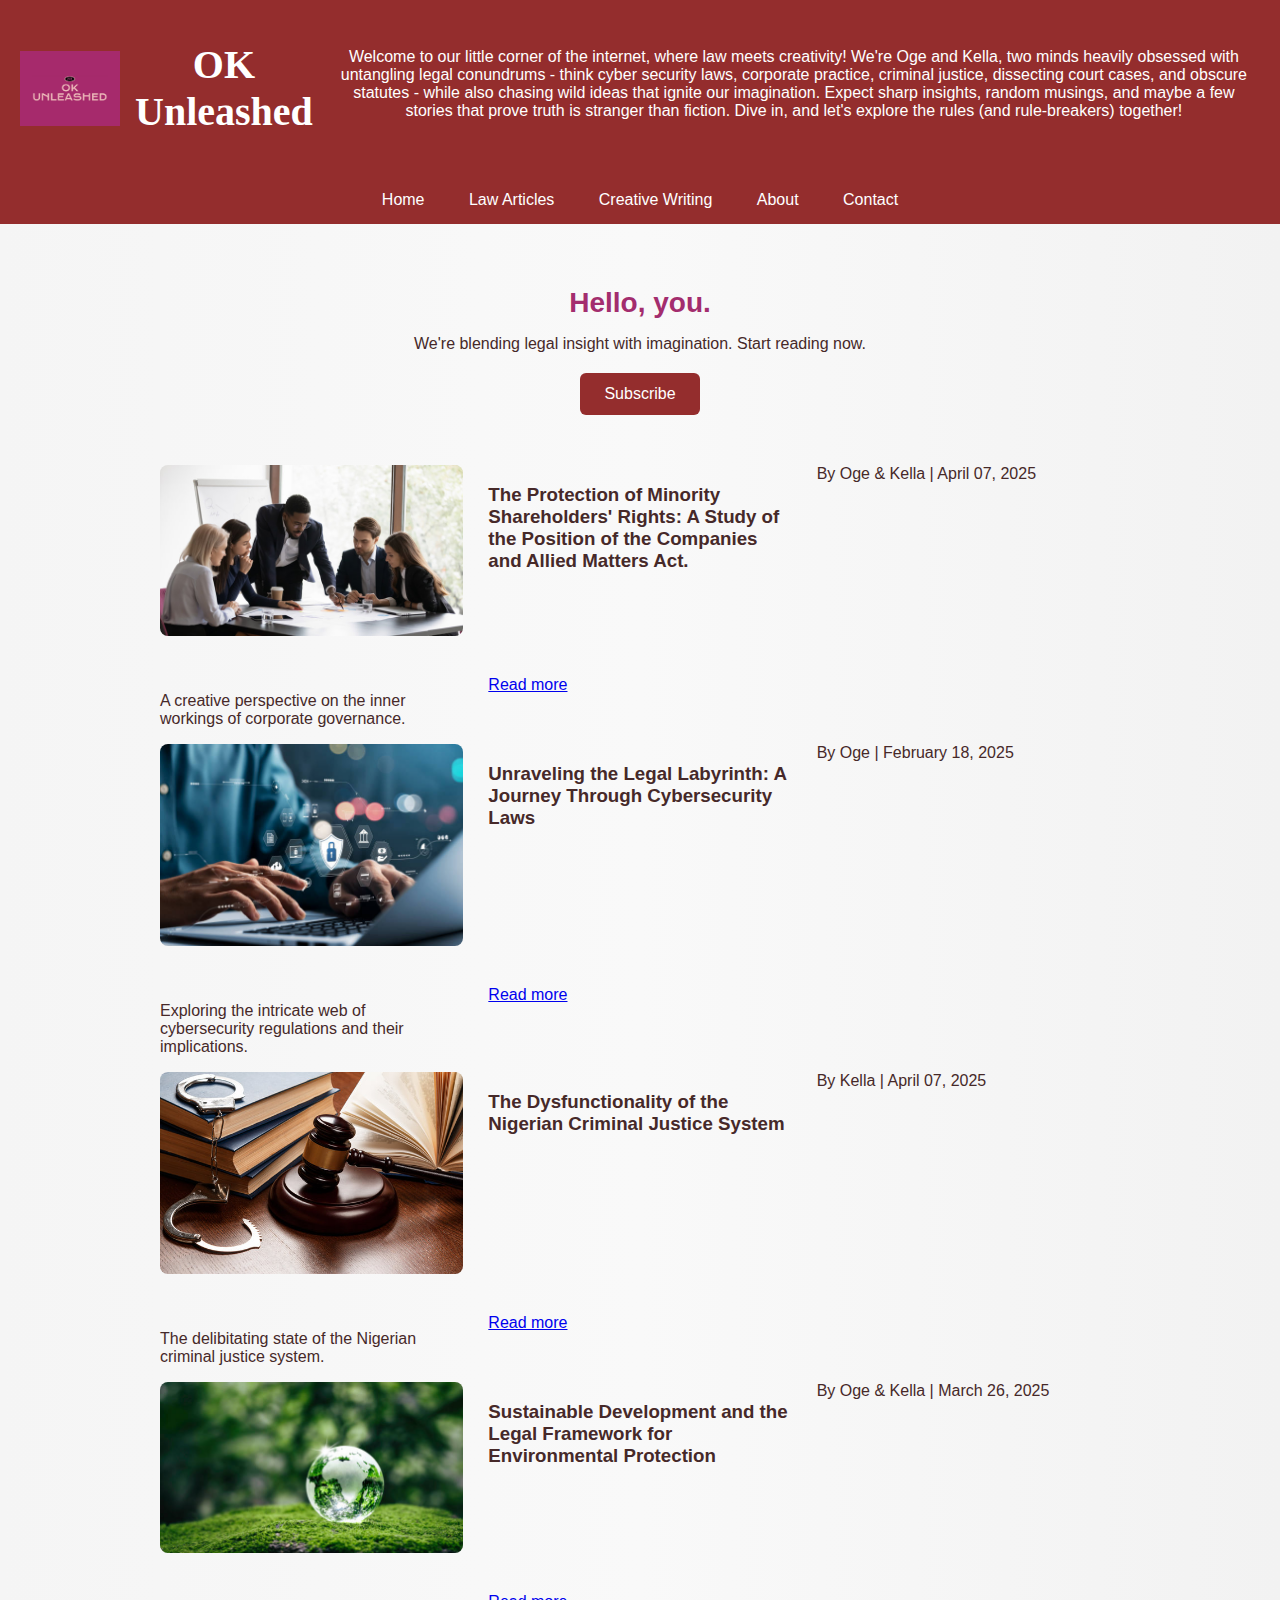
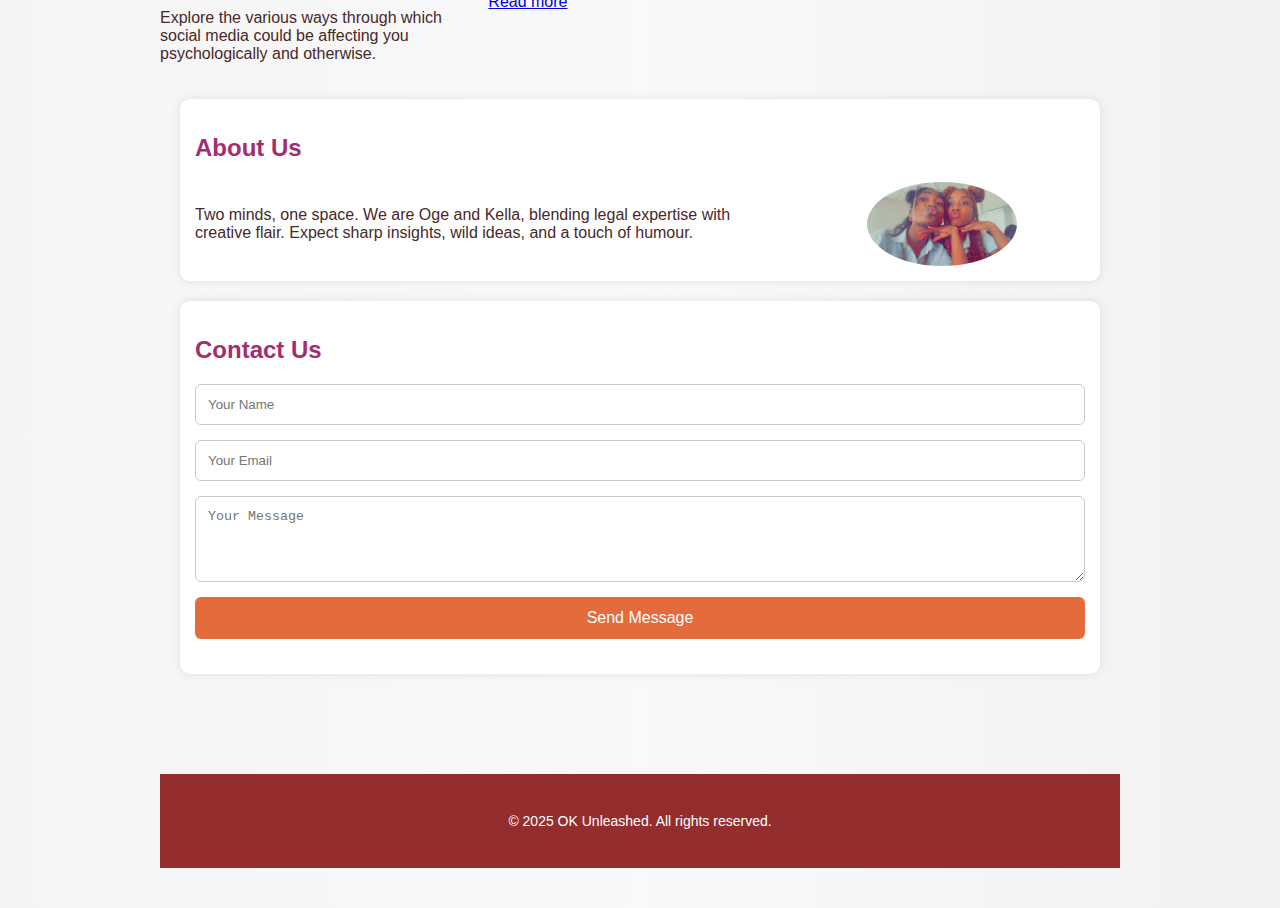
<file: My Blog Practice/index.html>
<!DOCTYPE html>
<html lang="en">
<head>
  <meta charset="UTF-8">
  <meta name="viewport" content="width=device-width, initial-scale=1.0">
  <title>OK Blog</title>
  <style>
    .logo{
      display: flex;
      align-items: center;
      justify-content: center;
      gap: 15px;
    }
    #contact-form {
      display: flex;
        flex-direction: column;
        gap: 15px;
        margin: 20px auto;
    }
    #contact-form input, #contact-form textarea {
      padding: 12px;
      border: 1px solid #ccc;
      border-radius: 6px;
    }
    #contact-form button {
      background: #e46b3c;
      color: white;
      border: none;
      padding: 12px;
      font-size: 16px;
      cursor: pointer;
      border-radius: 6px;
      transition: background 0.3s ease;
    }
    #contact-form button:hover {
      background: #a32d6e;
    }
    .sticky-nav {
      position: sticky;
      top: 0;
      background: #942d2d;
      padding: 15px;
      z-index: 1000;
      text-align: center;
    }
    .about-content {
      display: flex;
      align-items: center;
      gap: 30px;
    }
    .about-text {
      flex: 2;
    }
    .about-images {
      flex: 1;
      display: flex;
      justify-content: center;
      align-items: center;
      gap: 15px;
    }
    @media(max-width: 768px) {
      .about-content {
        flex-direction: column;
        align-items: center;
        text-align: center;}
    }
    .post-image {
      width: 100%;
      height: auto;
      border-radius: 8px;
        margin-bottom: 15px;
    }
    * {
      box-sizing: border-box;
    }
    body {
      font-family:'Inter', sans-serif;
      margin: 0;
      padding: 0;
      background:linear-gradient(to right, #f5f5f5, #f9f9f9, #f2f2f2);
      color: #462929;
    }
    header {
      background: #942d2d;
      color: white;
      padding:40px 20px;
      text-align: center;
    
    }
    header h1 {
      margin: 0;
      font-family: 'Playfair Display', serif;
      font-size: 40px;
    }
    header p {
      font-size: 16px;
      margin-top: 8px;
    }   
    nav{
      background: #a32d6e;
      padding: 15px;
      text-align: center;
    }
    nav a {
      color: white;
      text-decoration: none;
      margin: 0 20px;
      font-weight: 500;
      transition: color 0.3s;
    }
    nav a:hover {
      color: #f5f5f5;
    }
    .container {
      max-width: 1000px;
      margin: 0 auto;
      padding: 40px 20px;
    }
    .hero { 
        text-align: center;
        margin-bottom: 50px;
    }
    .hero h2 {
      font-size: 28px;
      margin-bottom: 10px;
    }
    .hero p {
      font-size: 16px;
      margin-bottom: 20px;
    }
    .hero button {
      background: #942d2d;
      color: white;
      border: none;
      padding: 12px 24px;
      font-size: 16px;
      cursor: pointer;
      border-radius: 6px;
      transition: background 0.3s ease;
    }
    .hero button:hover {
      background: #a32d6e;
    }
    .posts{
      display: grid;
     grid-template-columns: repeat(auto-fit, minmax(280px, 1fr));
      gap: 25px;
    }
    .post{
        background: white;
        padding: 25px;
        border-radius: 10px;
        box-shadow: 0 4 10px rgba(0,0,0,0.8);
        transition: transform 0.3s ease; box-shadow: 0.2 ease;
    }
    .post:hover {
      transform: translateY(-5px);
      box-shadow: 0 6px 16px rgba(0,0,0,0.12);
    }
    .post h3 {
        margin-top: 0;
        font-size: 20px;
      margin-bottom: 10px;
      font-family: 'Playfair Display', serif;
    }
    .post p {
      font-size: 14px;
      margin-bottom: 15px;
      color: #a32d6e;
    }
    .post a {
      text-decoration: none;
      color: #942d2d;
      font-weight: 600;
      transition: color 0.3s;
      display: inline-block;
      margin: 10px;
    }
    .post a:hover {
        text-decoration: underline;
      color: #a32d6e;
    }
    main {
      padding: 20px;
    }
    section {
      margin-bottom: 20px;
      background: white;
      padding: 15px;
      border-radius: 10px;
      box-shadow: 0 0 10px rgba(0,0,0,0.1);
    }
    h2 {
      color: #a32d6e;
    }
    footer {
      background: #942d2d;
      color: white;
      text-align: center;
      padding: 25px;
      position: relative;
      bottom: 0;
      width: 100%;
      font-size: 14px;
      margin-top: 60px;
    }
  </style>
</head>
<body>

  <header>
    <div class="logo">
        <img src="logo.png.png" alt="OK Unleashed logo" style="max-width: 100px; vertical-align: middle;">
    <h1>OK Unleashed</h1>
    <p>Welcome to our little corner of the internet, where law meets creativity! We're Oge and Kella, two minds heavily obsessed with untangling legal conundrums - think cyber security laws, corporate practice, criminal justice, dissecting court cases, and obscure statutes - while also chasing wild ideas that ignite our imagination. Expect sharp insights, random musings, and maybe a few stories that prove truth is stranger than fiction. Dive in, and let's explore the rules (and rule-breakers) together!</p>
  </header>
  <nav class="sticky-nav">
    <a href="#home">Home</a>
    <a href="#law-article">Law Articles</a>
    <a href="#creative-writing">Creative Writing</a>
    <a href="#about">About</a>
    <a href="#contact">Contact</a>
  </nav>

  <div class="container">
    <div class="hero">
      <h2>Hello, you.</h2>
      <p>We're blending legal insight with imagination. Start reading now.</p>
      <button onclick="alert('Stay tuned! Feature coming soon.')">Subscribe</button>
    </div>
    <div class="posts">
        <img src="images\coy imge.jpg" alt="Law Article" class="post-image">
        <h3>The Protection of Minority Shareholders' Rights: A Study of the Position of the Companies and Allied Matters Act.</h3>
        <div class="meta">By Oge & Kella | April 07, 2025</div>
        <p>A creative perspective on the inner workings of corporate governance.</p>

        <a href="#">Read more</a>
    </div>
    <div class="posts"> 
      <img src="images\cyber image.jpg" alt="cybersecurity laws" class="post-image">
        <h3>Unraveling the Legal Labyrinth: A Journey Through Cybersecurity Laws</h3>
        <div class="meta">By Oge | February 18, 2025</div>
        <p>Exploring the intricate web of cybersecurity regulations and their implications.</p>
        <a href="#">Read more</a>
    </div>
  <div class="posts">
    <img src="images\criminal justice.jpg" alt="criminal justice system" class="post-image">
    <h3>The Dysfunctionality of the Nigerian Criminal Justice System</h3>
    <div class="meta">By Kella | April 07, 2025</div>
    <p>The delibitating state of the Nigerian criminal justice system.</p>
    <a href="#">Read more</a>
  </div>
  <div class="posts">
    <image src="images\environs image.jpg" alt="Environmental Law" class="post-image">
    <h3>Sustainable Development and the Legal Framework for Environmental Protection</h3>
    <div class="meta">By Oge & Kella | March 26, 2025</div>
    <p>Explore the various ways through which social media could be affecting you psychologically and otherwise.</p>
    <a href="#">Read more</a>
  </div>
  <main>
    

    <section id=""about>
      <h2>About Us</h2>
      <div class="about-content">
        <div class="about-text">
      <p>Two minds, one space. We are Oge and Kella, blending legal expertise with creative flair. Expect sharp insights, wild ideas, and a touch of humour.</p>
        </div>
<div class="about-images">
    <img src="pic1.jpg.jpg" alt="Oge and Kella" style="max-width: 150px; border-radius: 50%">
</div>
</section>
<section id="contact">
  <h2>Contact Us</h2>
  <form id="contact-form"
  onsubmit="event.preventDefault(); alert('Thank you for your message! We will get back to you soon.');">
  <input type="text" id="name" placeholder="Your Name" required>
  <input type="email" id="email" placeholder="Your Email" required>
    <textarea id="message" rows="4" placeholder="Your Message" required></textarea>
    <button type="submit">Send Message</button>
    </form>
  </main>
<footer>
    <p>&copy; 2025 OK Unleashed. All rights reserved.</p>
</footer>
</body>
</html>
</file>
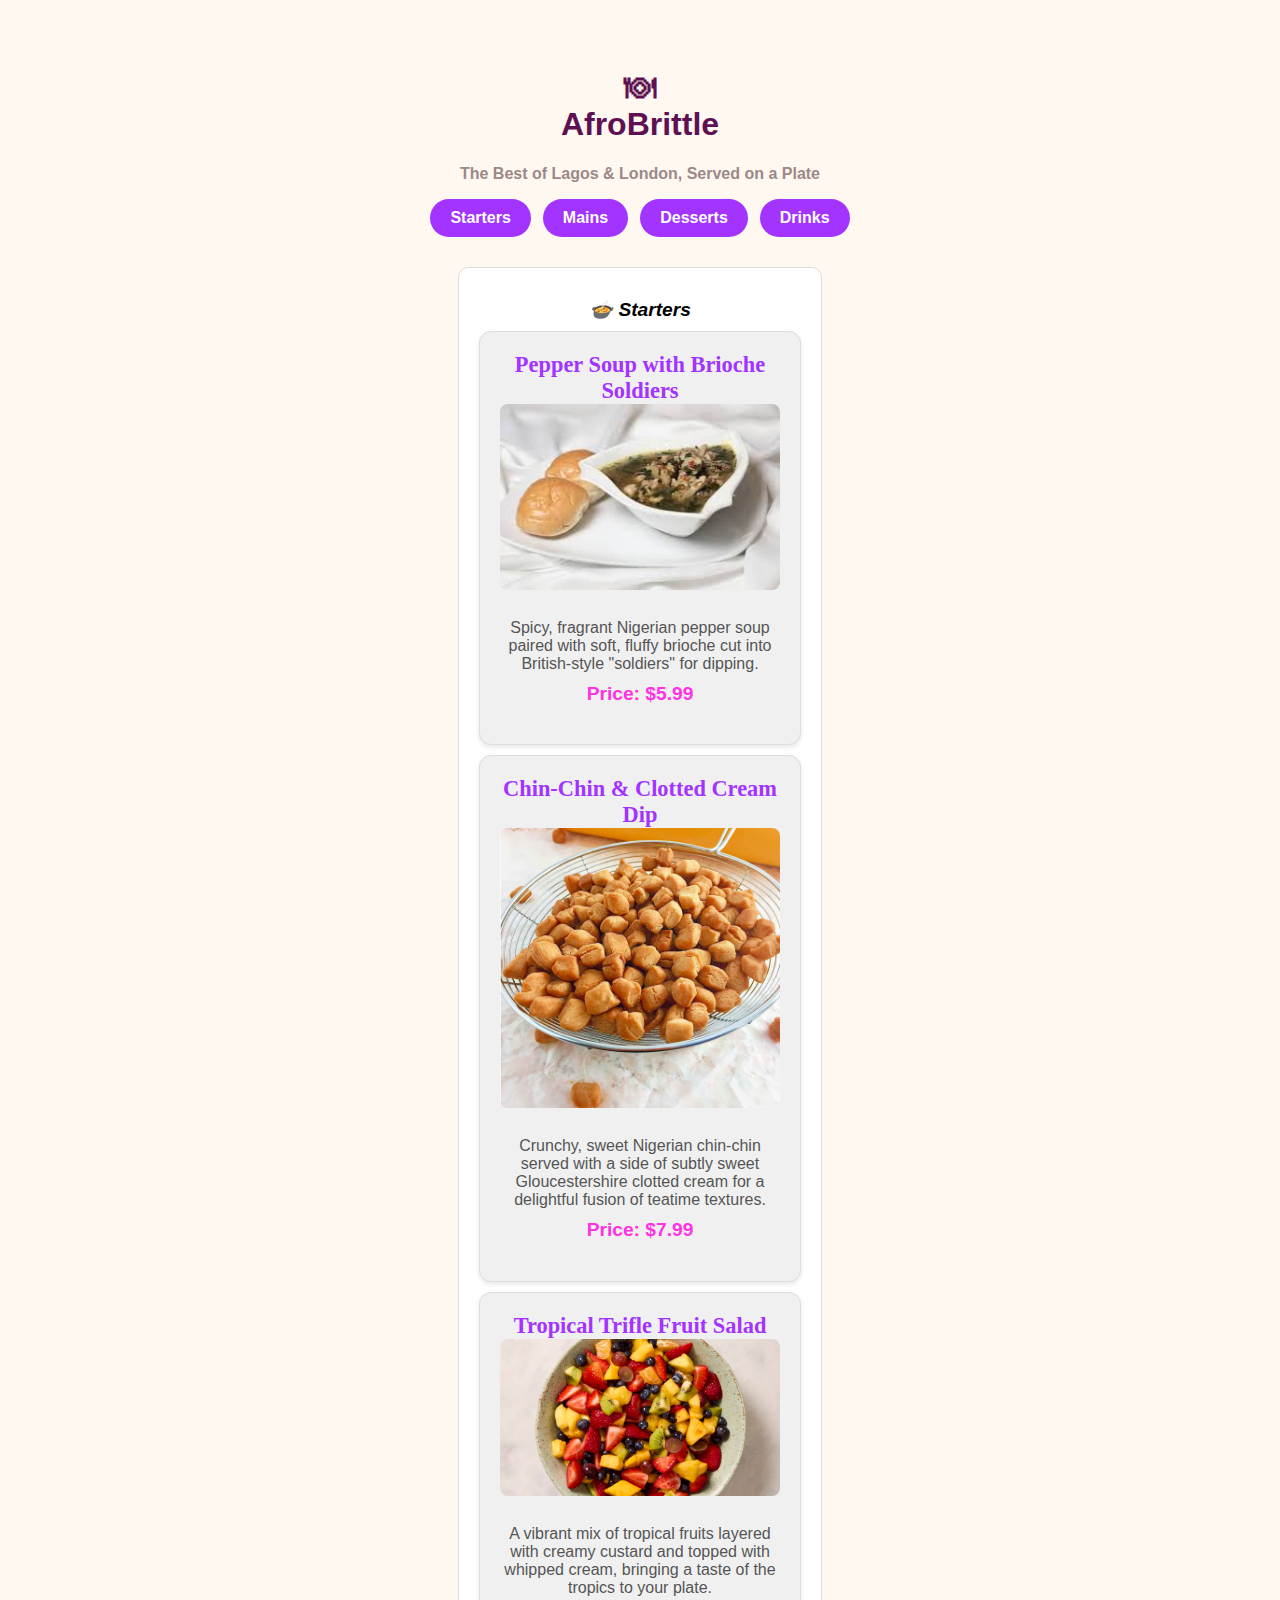
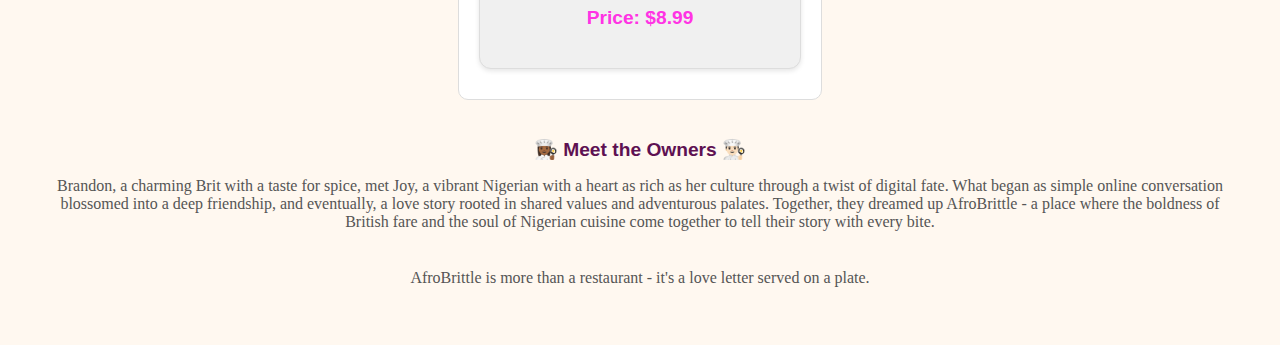
<file: jollofcrown/afrobrit.html>
<!DOCTYPE html>
<html lang="en">
<head>
    <meta charset="UTF-8">
    <meta name="viewport" content="width=device-width, initial-scale=1.0">
    <title>Jollof Crown</title>
    <link rel="stylesheet" href="style.css">
    <link href="https://fonts.googleapis.com/css2?family=Roboto:wght@400;700&display=swap">
</head>
<body>
    <h1 class="restaurant">AfroBrittle</h1>
    <p class="tagline">The Best of Lagos & London, Served on a Plate</p>
    </div>
   <div class="tabs">
  <input type="radio" name="menu" id="starters" checked>
  <input type="radio" name="menu" id="mains">
  <input type="radio" name="menu" id="desserts">
  <input type="radio" name="menu" id="drinks">

  <div class="tab-labels">
    <label for="starters">Starters</label>
    <label for="mains">Mains</label>
    <label for="desserts">Desserts</label>
    <label for="drinks">Drinks</label>
  </div>
    <div class="tab-content">
        <section class="menu-section-starters">
            <h2 class="starters">Starters</h2>
        
        <div class="food-card">
            <strong class="food-title">Pepper Soup with Brioche Soldiers</strong>
            <img src="soup-and-buns.jpeg" alt="Soup and buns" class="food-image">
            <p class="description">Spicy, fragrant Nigerian pepper soup paired with soft, fluffy brioche cut into British-style "soldiers" for dipping.</p>
            <p class="price">Price: $5.99</p>
    </div>
    <div class="food-card">
        <strong class="food-title">Chin-Chin & Clotted Cream Dip</strong>
        <img src="chinchin.jpeg" alt="Chin-Chin & Clotted Cream Dip" class="food-image">
        <p class="description">Crunchy, sweet Nigerian chin-chin served with a side of subtly sweet Gloucestershire clotted cream for a delightful fusion of teatime textures.</p>
        <p class="price">Price: $7.99</p>
    </div>
    <div class="food-card">
        <strong class="food-title">Tropical Trifle Fruit Salad</strong>
        <img src="fruit-salad.jpeg" alt="Tropical Trifle Fruit Salad" class="food-image">
        <p class="description">A vibrant mix of tropical fruits layered with creamy custard and topped with whipped cream, bringing a taste of the tropics to your plate.</p>
        <p class="price">Price: $8.99</p>
    </div>
</section>
    <section class="menu-section-mains">
        <h2 class="mains">Mains</h2>
        <div class="food-card">
            <strong class="food-title">Yam Fritters & Smoked Mackerel</strong>
            <img src="fritters.jpg" alt="Yam Fritters & Smoked Mackerel with Tatare Pepper Relish" class="food-image">
            <p class="description">Deep fried yam balls served with a twist: grilled mackerel fillets, and a tangy tartar-style pepper sauce.</p>
            <p class="price">Price: $10.99</p>
        </div>
    <div class="food-card">
        <strong class="food-title">Abacha with Pickled Shallots</strong>
        <img src="abacha.jpg" alt="Abacha with Pickled Shallots" class="food-image">
        <p class="description">Traditional Nigerian abacha (African salad) with fresh British garden garnish - shallots and cucumber dressed in malt vinegar, a delightful combination of flavors and textures.</p>
        <p class="price">Price: $12.99</p>
    </div>
    <div class="food-card">
        <strong class="food-title">Spinach Stew with Roast Potatoes</strong>
        <img src="spinach-stew.jpg" alt="Spinach Stew with Roast Potatoes" class="food-image">
        <p class="description">Nigerian Efo Riro paired with crispy rosemary potatoes.</p>
        <p class="price">Price: $14.99</p>
    </div>
</section>
        <section class="menu-section-desserts">
            <h2 class="desserts">Desserts</h2>
            <div class="food-card">
                <strong class="food-title">Mingau de Tapioca</strong>
                <img src="mingau.jpeg" alt="Mingau de Tapioca" class="food-image">
                <p class="description">A Brazilian-Nigerian pudding made with tapioca pearls, infused with coconut milk and served with a sprinkle of cinnamon.</p>
                <p class="price">Price: $6.99</p>
            </div>
            <div class="food-card">
                <strong class="food-title">Beju Delight</strong>
                <img src="beju.jpg" alt="Beju Delight" class="food-image">
                <p class="description">Crispy cassava cakes served with vanilla cream drizzle.</p>
                <p class="price">Price: $7.99</p>
            </div>
            <div class="food-card">
                <strong class="food-title">Nigerian Pound Cake</strong>
                <img src="pound-cake.jpeg" alt="Nigerian Pound Cake" class="food-image">
                <p class="description">Rich and buttery, with a hint of nutmeg and local spices, and served with a side of sweetened condensed milk.</p>
                <p class="price">Price: $8.99</p>
            </div>
        </section>
        <section class="menu-section-drinks">
            <h2 class="drinks">Drinks</h2>
            <div class="food-card">
                <strong class="food-title">Tigernut Horchata</strong>
                <img src="tigernut.jpeg" alt="Tigernut Horchata" class="food-image">
                <p class="description">A creamy, chilled nutty drink made from tigernuts, infused with cinnamon and sweetened to perfection.</p>
                <p class="price">Price: $3.99</p>
            </div>
            <div class="food-card">
                <strong class="food-title">Hibiscus & Elderflower Iced Tea</strong>
                <img src="hibiscustea.jpeg" alt="Hibiscus & Elderflower Iced Tea" class="food-image">
                <p class="description">A refreshing iced tea blend of hibiscus and elderflower and lemon - perfect for cooling down on a hot day.</p>
                <p class="price">Price: $4.99</p>
            </div>
            <div class="food-card">
                <strong class="food-title">Fura da Nono Royale</strong>
                <img src="furadanunu.jpg" alt="Fura da Nono Royale" class="food-image">
                <p class="description">Spiced Yogurt Drink served with a swirl of honey and cardamom.</p>
                <p class="price">Price: $5.99</p>
            </div>
        </section>
    </div>
    <br class="line-break">

    <div class="owners-section">
        <h2 class="owners">Meet the Owners</h2>
        <p class="owners-description">Brandon, a charming Brit with a taste for spice, met Joy, a vibrant Nigerian with a heart as rich as her culture through a twist of digital fate. What began as  simple online conversation blossomed into a deep friendship, and eventually, a love story rooted in shared values and adventurous palates. Together, they dreamed up AfroBrittle - a place where the boldness of British fare and the soul of Nigerian cuisine come together to tell their story with every bite.</p><br>
        <p class="owners-description">AfroBrittle is more than a restaurant - it's a love letter served on a plate.</p>
    </div>
</body>
</html>
</file>
<file: jollofcrown/style.css>
body {
      font-family: sans-serif;
      background: #fff8f0;
      padding: 40px;
    }

    .tabs {
      display: flex;
      flex-direction: column;
      align-items: center;
    }

    .tab-labels {
      display: flex;
      justify-content: center;
      gap: 12px;
      margin-bottom: 30px;
    }

    .tab-labels label {
      background: #a333ff;
      color: white;
      padding: 10px 20px;
      border-radius: 25px;
      font-weight: bold;
      cursor: pointer;
      transition: all 0.3s ease;
    }

    .tab-labels label:hover {
      background: #2622ff;
    }

    input[type="radio"] {
      display: none;
    }

    .tab-content section {
      display: none;
      padding: 20px;
      background: #ffffff;
      border: 1px solid #ddd;
      border-radius: 10px;
      text-align: center;
    }

    #starters:checked ~ .tab-content section:nth-of-type(1),
    #mains:checked ~ .tab-content section:nth-of-type(2),
    #desserts:checked ~ .tab-content section:nth-of-type(3),
    #drinks:checked ~ .tab-content section:nth-of-type(4) {
      display: block;
    }
    .restaurant {
      display: flex;
      flex-direction: column;
      align-items: center;
      color: #5e1152;
      font-family: 'Lucida Sans', 'Lucida Sans Regular', 'Lucida Grande', 'Lucida Sans Unicode', Geneva, Verdana, sans-serif;
    }
    .restaurant::before {
      content: "🍽 "; 
    }       
    .starters, .mains, .desserts, .drinks {
      margin: 10px 0;
      font-size: 1.2em;
      font-style: italic;
    }
    .starters::before {
      content: "🍲 ";
      
    }
    .mains::before {
      content: "🍛 ";
    }
    .desserts::before {
      content: "🍰 ";
    }
    .drinks::before {
      content: "🍹 ";
    }
    .food-card {
      background-color: #f0f0f0;
      border: 1px solid #ddd;
      border-radius: 12px;
      padding: 20px;
      margin: 10px auto;
      width: 280px;
      text-align: center;
      box-shadow: 0 2px 5px rgba(0, 0, 0, 0.1);
      transition: 0.3s ease;
    }
    .food-card:hover {
      transform: scale(1.05);
      box-shadow: 0 4px 10px rgba(0, 0, 0, 0.2);
    }
    .food-title{
      font-size: 1.4em;
      color: #a333ff;
      margin-bottom: 10px;
      font-weight: bold;
      font-family: 'Georgia', cursive;
    }
    .description {
      font-size: 1em;
      color: #555;
      margin: 10px 0;
    }
    .price{
      font-size: 1.2em;
      color: #ff33e4;
      font-weight: bold;
      margin-top: 10px;
    }
    .food-image {
      width: 100%;
      height: auto;
      border-radius: 8px;
      margin-bottom: 15px;
    }
    .tagline {
      font-size: 1em;
      color: #9c8888;
      font-weight: bold;
      margin-top: 20px;
      text-align: center;
      font-family: 'Roboto', sans-serif;
    }
.owners::before {
  content: "👩🏾‍🍳 ";
}
.owners::after {
  content: " 👨🏻‍🍳"
}
.owners{
  font-size: 1.2em;
  color: #5e1152;
  font-weight: bold;
  margin-top: 20px;
  text-align: center;
  font-family: 'Roboto', sans-serif;
}
.owners-description {
  font-size: 1em;
  color: #555;
  margin: 10px 0;
  text-align: center;
  font-family: 'Georgia', cursive;
}
.line-break {
  width: 100%;
  height: 2px;
  background-color: #b90f48;
  margin: 20px 0;
}
</file>
